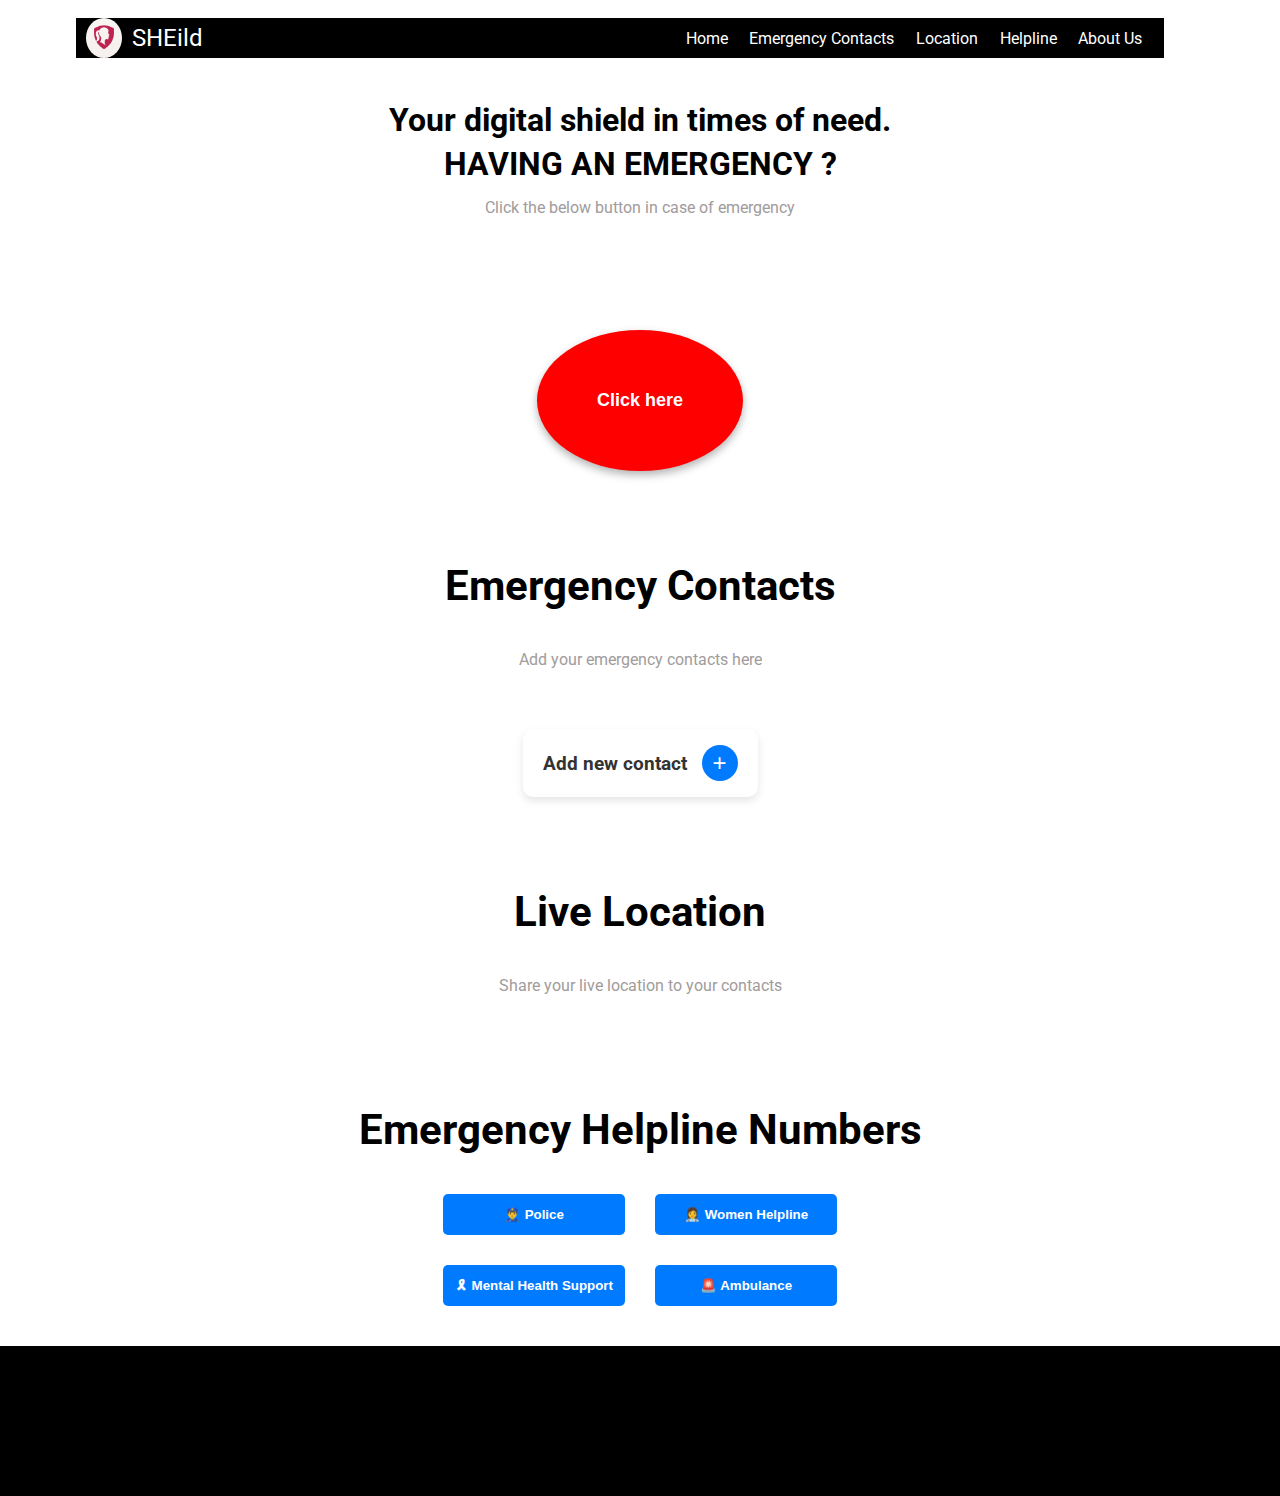
<file: index.html>
<!DOCTYPE html>
<html lang="en">

<head>
    <meta charset="UTF-8">
    <meta name="viewport" content="width=device-width, initial-scale=1.0">
    <link rel="stylesheet" href="css/style.css">
    <link rel="stylesheet" href="css/responsive.css">

    <title>SHEild - Digital Sheild</title>
</head>

<body>

    <section class="home">
        <div class="header">
            <div class="logo">
                <img src="img/logo.png" alt="SHEild logo">
                SHEild
            </div>

            <div class="hamburger">☰</div>

            <ul class="nav">
                <li><a href="#">Home</a></li>
                <li><a href="#emergency-contacts">Emergency Contacts</a></li>
                <li><a href="#location">Location</a></li>
                <li><a href="#helplineNumbers">Helpline</a></li>
                <li><a href="./aboutus.html">About Us</a></li>
            </ul>

            <!-- Mobile Sidebar Nav -->
            <div id="sidebar" class="sidebar">
                <a href="#" class="close-btn">×</a>
                <a href="#">Home</a>
                <a href="#emergency-contacts">Emergency Contacts</a>
                <a href="#location">Location</a>
                <a href="#helplineNumbers">Helpline</a>
                <a href="./aboutus.html">About Us</a>
            </div>
        </div>
        <div class="home-text">
            <h1>Your digital shield in times of need.</h1>
            <h1>HAVING AN EMERGENCY ?</h1>
            <p class="explain">Click the below button in case of emergency</p>
        </div>
        <div class="button-container">
            <button class="emergency">
                Click here
            </button>
        </div>
    </section>

    <!--Emergency Contacts-->
    <section id="emergency-contacts">
        <h2>Emergency Contacts</h2>
        <p class="explain">Add your emergency contacts here</p>
        <div class="addContact">
            <h3>Add new contact </h3>
            <button class="addButton">+</button>
        </div>
        <!-- input form will be displyed here in which we can fill the contacts -->
        <div class="inputContact hidden">
        </div>
        <!-- for adding contact cards -->
        <div class="contact-container">
        </div>
    </section>



    <!--Location-->
    <section id="location">
        <h2>Live Location</h2>
        <p class="explain">Share your live location to your contacts</p>

    </section>

    <!--Emergency Numbers for all the cities-->
    <section id="helplineNumbers">
        <h2>Emergency Helpline Numbers</h2>
        <div class="buttons">
            <button class="police"><a href="tel:100">👮‍♂️ Police</a></button>
            <button class="womenHelpline"><a href="tel:1091">👩‍⚕️ Women Helpline</a></button>
            <button class="mentalHealth"><a href="tel:9152987821">🎗 Mental Health Support</a></button>
            <button class="ambulane"><a href="tel:102">🚨 Ambulance</a></button>
        </div>
    </section>



    <script src="JS/script.js"></script>


    <footer>
        

    </footer>
</body>

</html>
</file>
<file: css/style.css>
@import url("https://fonts.googleapis.com/css2?family=Roboto:wght@400;700&display=swap");

* {
    margin: 0;
    padding: 0;
}

body {
    font-family: 'Roboto', sans-serif;
}

.header {
    display: flex;
    margin-top: 18px;
    background-color: black;
    justify-content: space-between;
    color: white;
    margin-left: 76px;
    width: 85%;
    align-items: center;
}

.hamburger {
    display: none;
}

/* Sidebar (mobile only, hidden by default) */
.sidebar {
    height: 100%;
    width: 0;
    position: fixed;
    top: 0;
    left: 0;
    background-color: black;
    overflow-x: hidden;
    transition: 0.3s;
    padding-top: 60px;
    z-index: 999;
}

.sidebar a {
    display: block;
    padding: 12px 24px;
    text-decoration: none;
    color: white;
    font-size: 18px;
}

.sidebar a:hover {
    background-color: #333;
}

.close-btn {
    position: absolute;
    top: 10px;
    right: 20px;
    font-size: 30px;
    color: white;
}

.logo img {
    width: 36px;
    height: 40px;
    border-radius: 50%;
}

.nav {
    width: 500px;
    display: flex;
    list-style: none;
    justify-content: space-evenly;
}

.nav a {
    color: white;
    text-decoration: none;
}

.nav a:hover {
    text-decoration: underline;
}

.home-text {
    display: flex;
    flex-direction: column;
    align-items: center;
    margin: 40px auto;
    line-height: 44px;
}

.logo {
    width: auto;
    display: flex;
    align-items: center;
    gap: 10px;
    /* Better spacing */
    margin-left: 10px;
    font-size: 1.5rem;

}

.emergency {
    padding: 60px;
    background: red;
    border-radius: 50%;
    border: none;
    font-size: large;
    font-weight: bolder;
    margin-top: 20px;
    color: white;
    cursor: pointer;
    box-shadow: 0 4px 8px rgba(0, 0, 0, 0.3);
    transition: transform 0.2s ease;
}


.emergency:hover {
    transform: scale(1.05);
}

.button-container {
    display: flex;
    justify-content: center;
    margin-top: 20px;
}

/* user details */

#user-details {
    margin-top: 50px;
    display: flex;
    flex-direction: column;
    align-items: center;
}

#user-details h2 {
    font-size: 42px;
    font-weight: bold;
    margin: 40px;

}

.user-details-form-wrapper {
    display: flex;
    flex-direction: column;
    gap: 12px;
    background-color: #fdfdfd;
    padding: 20px;
    margin: 20px auto;
    max-width: 400px;
    border-radius: 10px;
    box-shadow: 0 4px 12px rgba(0, 0, 0, 0.08);
    transition: all 0.3s ease;
}

.user-details-form-wrapper input {
    padding: 12px;
    font-size: 1rem;
    border: 1px solid #ccc;
    border-radius: 6px;
    outline: none;
    transition: border-color 0.3s ease, box-shadow 0.3s ease;
}

.user-details-actions button,
#ud-card .ud-card-buttons button {
    background-color: #007bff;
    color: white;
    padding: 10px 16px;
    font-size: 1rem;
    border: none;
    border-radius: 6px;
    cursor: pointer;
}

.ud-card-buttons {
    display: flex;
    flex-direction: column;
    gap: 8px;
}

.ud-card-info {
    display: flex;
    flex-direction: column;
    font-size: 18px;
    gap: 12px;
}

#ud-card {
    width: 480px;
    border: 2px solid #fff6f6;
    box-shadow: 0 4px 12px #00000014;
    border-radius: 8px;
    display: flex;
    align-items: center;
    justify-content: space-around;
    gap: 10px;
    padding: 12px;
    background-color: #fff;
    margin-bottom: 16px;
    font-family: Arial, sans-serif;
}

#ud-card.hidden {
  display: none;
}

/* For Emergency contacts */
#emergency-contacts {
    margin-top: 50px;
    display: flex;
    flex-direction: column;
    align-items: center;
}

#emergency-contacts h2 {
    font-size: 42px;
    font-weight: bold;
    margin: 40px;
}

.addContact {
    display: flex;
    align-items: center;
    justify-content: space-between;
    /* or use 'flex-start' if you want the button close to the title */
    background-color: #fff;
    gap: 15px;
    padding: 16px 20px;
    border-radius: 10px;
    box-shadow: 0 4px 8px rgba(0, 0, 0, 0.1);
    max-width: 400px;
    margin: 20px auto;
}

.addContact h3 {
    margin: 0;
    font-size: 1.2rem;
    color: #333;
}

.addButton {
    background-color: #007bff;
    color: white;
    border: none;
    border-radius: 50%;
    width: 36px;
    height: 36px;
    font-size: 1.5rem;
    line-height: 36px;
    cursor: pointer;
    transition: background-color 0.3s ease;
}

.addButton:hover {
    background-color: #0056b3;
}

.inputContact {
    display: flex;
    flex-direction: column;
    gap: 12px;
    background-color: #fdfdfd;
    padding: 20px;
    margin: 20px auto;
    max-width: 500px;
    border-radius: 10px;
    box-shadow: 0 4px 12px rgba(0, 0, 0, 0.08);
    transition: all 0.3s ease;
}

.inputContact input {
    padding: 12px;
    font-size: 1rem;
    border: 1px solid #ccc;
    border-radius: 6px;
    outline: none;
    transition: border-color 0.3s ease, box-shadow 0.3s ease;
}

.hidden {
    display: none;
}

.formActions {
    display: flex;
    justify-content: flex-end;
    align-items: center;
    gap: 10px;
    margin-top: 10px;
}

.formActions .close {
    color: grey;
    text-decoration: underline;
    cursor: pointer;
}

.clearBtn,
.submitBtn {
    background-color: #007bff;
    color: white;
    padding: 10px 16px;
    font-size: 1rem;
    border: none;
    border-radius: 6px;
    cursor: pointer;

}

/* styling the contact card added in the card container */
.contact-container {
    display: flex;
    flex-direction: column;
    width: 100%;
    align-items: center;
}

.contact {
    width: 480px;
    border: 2px solid #fff6f6;
    box-shadow: 0 4px 12px #00000014;
    border-radius: 8px;
    display: flex;
    align-items: center;
    justify-content: space-between;
    gap: 10px;
    padding: 12px;
    background-color: #fff;
    margin-bottom: 16px;
    font-family: Arial, sans-serif;
}

.contact-container>.contact>img {
    width: 40px;
    height: 40px;
    border-radius: 50%;
    object-fit: cover;
}

.contact .info {
    text-align: center;
    word-wrap: break-word;
}

.contact .info p {
    margin: 4px 0;
}

.contact .call {
    background-color: #007bff;
    color: white;
    border: none;
    padding: 6px 10px;
    border-radius: 50%;
    cursor: pointer;
    font-size: 14px;
}

.contact .call:hover {
    background-color: #0056b3;
}

.delete {
    border: none;
    background-color: white;
    font-size: 14px;
    padding: 6px 10px;

}

.delete:hover {
    background-color: rgb(177, 168, 168);
    cursor: pointer;

}

/* for live location */

#location {
    display: flex;
    flex-direction: column;
    align-items: center;
    justify-content: center;
    margin-top: 30px;
}

.location-container {
  text-align: center;
  padding: 30px 20px;
}

#map {
  width: 100%;
  min-height: 300px;
  max-width: 600px;
  margin: 0 auto 20px;
  border-radius: 12px;
  background: #eee;
  border: 1px solid #ccc;
}
.share-btn {
    background-color: #007bff;
    color: white;
    border: none;
    padding: 13px 15px;
    border-radius: 8px;
    cursor: pointer;
    font-size: 14px;
}

.share-btn:hover{
    background-color: #0056b3;
}

.status-msg {
  margin-top: 15px;
  font-style: italic;
  color: #555;
}

.address-msg {
  color: #333;
  font-weight: 500;
  margin-top: 10px;
}

#location h2 {
    font-size: 42px;
    font-weight: bold;
    margin: 40px;
}

.explain {
    color: #908b8b;
    opacity: 0.85;
    margin-bottom: 40px;
}

/* Emergency helpline section */
#helplineNumbers {
    display: flex;
    flex-direction: column;
    align-items: center;
    justify-content: center;
    margin-top: 30px;

}

#helplineNumbers h2 {
    font-size: 42px;
    font-weight: bold;
    margin: 40px;
}

.buttons {
    display: grid;
    grid-template-columns: 1fr 1fr;
    gap: 30px;
}

.buttons button {
    padding: 13px 12px;
    border-radius: 5px;
    border: none;
    background-color: #007bff;
    color: white;
    cursor: pointer;
}

.buttons button:hover {
    background-color: #0056b3;
}

.buttons button a {
    color: white;
    font-weight: bold;
    text-decoration: none;
}

/* footer */
footer {
    display: flex;
    flex-direction: column;
    justify-content: center;
    align-items: center;
    margin-top: 40px;
    height: 150px;
    padding: 0;
    background-color: black;
    color: white;
    line-height: 20px;
}

footer a {
    color: white;
}
</file>
<file: css/responsive.css>
/* for the nav bar */

@media(max-width: 768px) {

    /* Hide desktop nav */
    .nav {
        display: none;
    }

    .header {
        justify-content: space-between;
        padding: 0 10px;
        margin-left: 0;
        width: 100%;
    }

    .hamburger {
        display: block;
        font-size: 28px;
        background: none;
        border: none;
        color: white;
        margin-right: 20px;
        cursor: pointer;
    }

    .home-text {
        font-size: 12px;
        margin: 18px auto;
    }

    .emergency {
        padding: 53px;
    }

    #emergency-contacts h2,
    #helplineNumbers h2,
    #location h2,
    #user-details h2 {
        font-size: 30px;
        margin: 18px auto;
    }

    .contact {
        width: 354px;
    }

    #ud-card {
        width: 364px;
    }

    .user-details-actions button,
    #ud-card .ud-card-buttons button {
        background-color: #007bff;
        color: white;
        padding: 8px 13px;
        font-size: 1rem;
        border: none;
        border-radius: 6px;
        cursor: pointer;
    }

    .ud-card-buttons {
        display: flex;
        flex-direction: column;
        gap: 4px;
    }

    footer {
        font-size: 13px;
        padding: 30px 15px;
    }

    footer a {
        display: inline-block;
        margin: 5px 3px;
    }

    .contact-container {
        display: flex;
        flex-wrap: wrap;
        gap: 16px;
        justify-content: center;
    }

    .contact {
        width: 100%;
        max-width: 350px;
    }

    #map {
        height: 300px;
        width: 100%;
        max-width: 100%;
        margin: 10px 0;
    }


}
</file>
